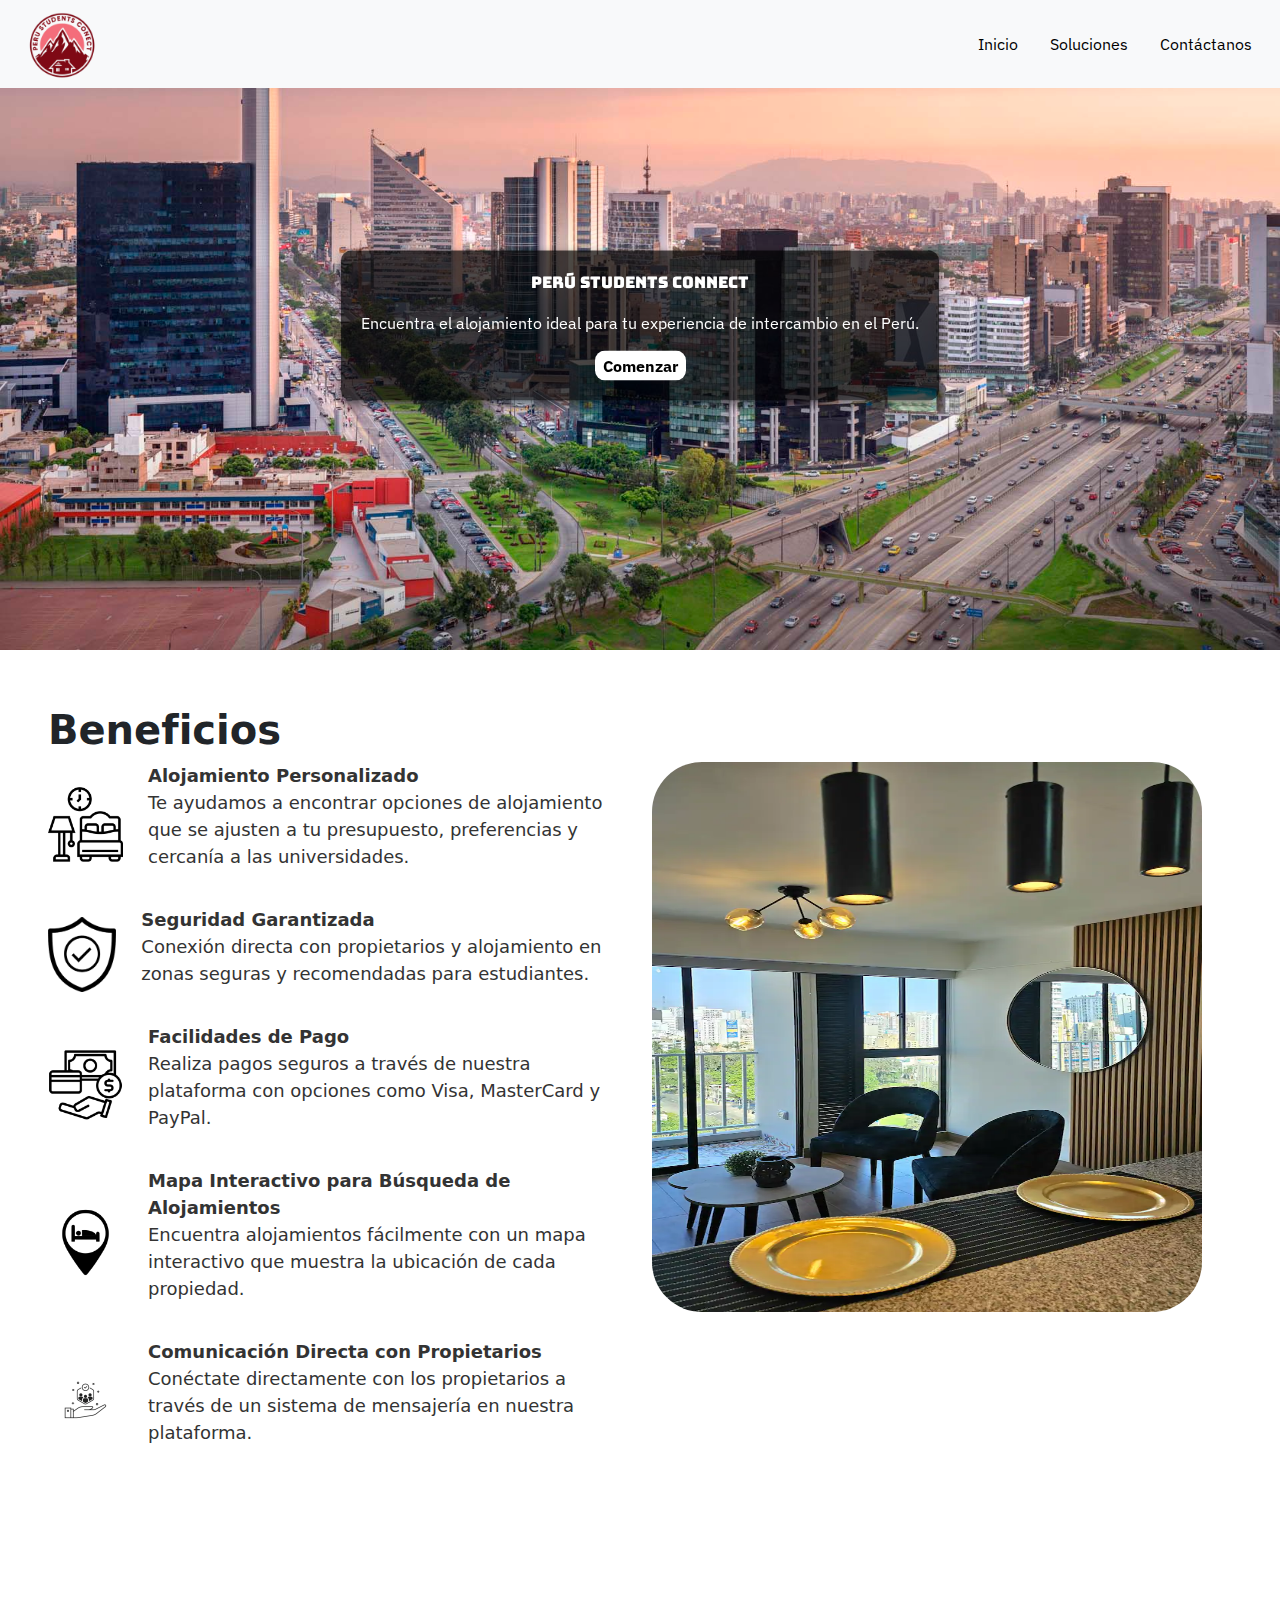
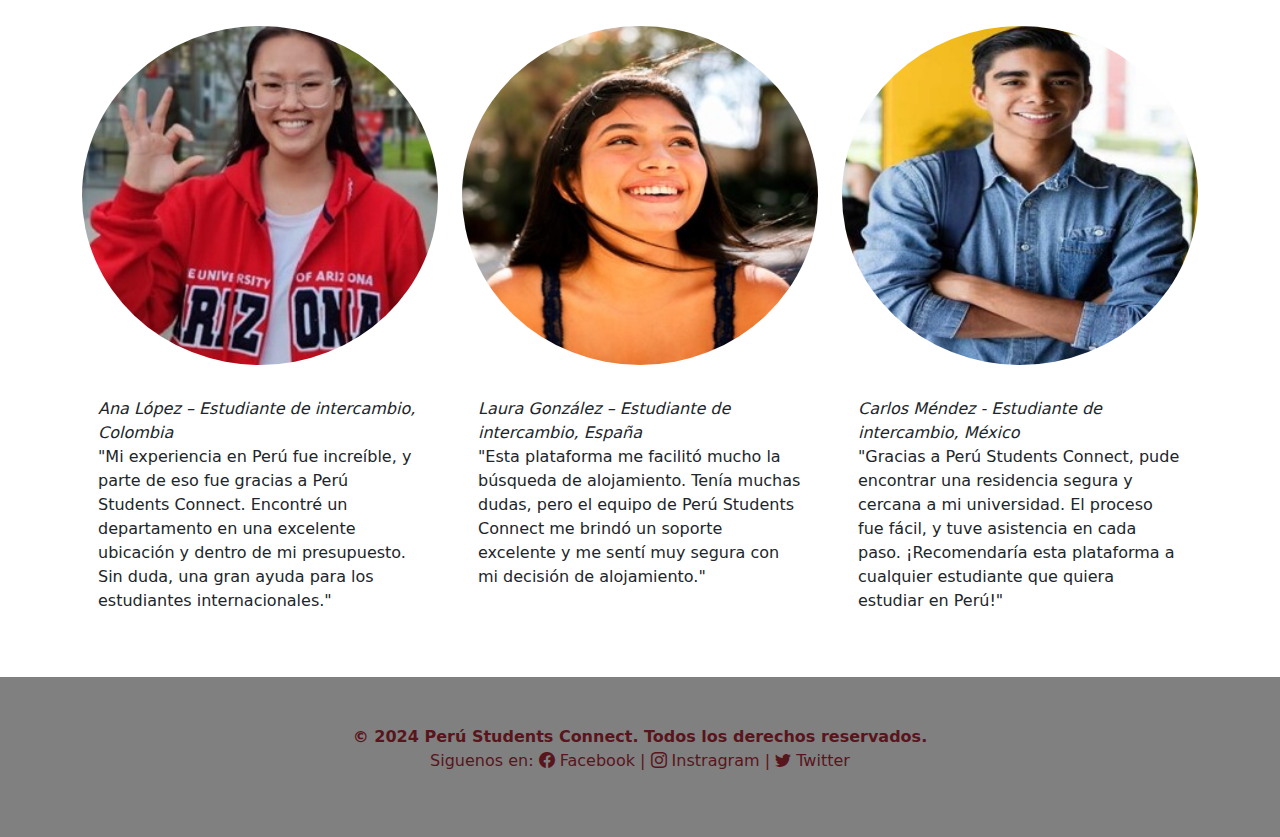
<file: index.html>
<!DOCTYPE html>
<html lang="es">

<head>

  <link rel="icon" type="image/png" href="img/logo.png" />
  <meta charset="UTF-8" />
  <meta name="viewport" content="width=device-width, initial-scale=1.0" />
  <title>Perú Students Connect</title>

  <!-- Fuente IBM Plex Sans -->

  <link rel="preconnect" href="https://fonts.googleapis.com">
  <link rel="preconnect" href="https://fonts.gstatic.com" crossorigin>
  <link
    href="https://fonts.googleapis.com/css2?family=IBM+Plex+Sans:ital,wght@0,100;0,200;0,300;0,400;0,500;0,600;0,700&display=swap"
    rel="stylesheet">

  <!--Fuente Bungee-->

  <link rel="preconnect" href="https://fonts.googleapis.com">
  <link rel="preconnect" href="https://fonts.gstatic.com" crossorigin>
  <link href="https://fonts.googleapis.com/css2?family=Bungee&display=swap" rel="stylesheet">

  <!-- Boostrap -->

  <link href="https://cdn.jsdelivr.net/npm/bootstrap@5.3.3/dist/css/bootstrap.min.css" rel="stylesheet"
    integrity="sha384-QWTKZyjpPEjISv5WaRU9OFeRpok6YctnYmDr5pNlyT2bRjXh0JMhjY6hW+ALEwIH" crossorigin="anonymous">

  <!-- Boostrap Iconos -->
  <link rel="stylesheet" href="https://cdn.jsdelivr.net/npm/bootstrap-icons@1.11.3/font/bootstrap-icons.min.css">

  <!-- Estilos -->
  <link rel="stylesheet" href="styles/styles.css">
</head>

<body>

  <!-- ENCABEZADO -->

  <header class="header">
    <nav class="navbar navbar-expand-lg bg-body-tertiary fixed-top">
      <div class="container-fluid">

        <a href="index.html">
          <img src="img/logo.png" alt="Logo Peru Students Conect" width="100px" height="auto" />
        </a>

        <button class="navbar-toggler" type="button" data-bs-toggle="collapse" data-bs-target="#navbarNav"
          aria-controls="navbarNav" aria-expanded="false" aria-label="Toggle navigation">
          <span class="navbar-toggler-icon"></span>
        </button>

        <div class="collapse navbar-collapse" id="navbarNav">

          <ul class="navbar-nav ms-auto">

            <li class="nav-item">
              <a class="nav-link active" aria-current="page" href="INICIO.html"><button
                  class="boton">Inicio</button></a>
            </li>
            <li class="nav-item">
              <a class="nav-link active" aria-current="page" href="SOLUCIONES.html"><button
                  class="boton">Soluciones</button></a>
            </li>
            <li class="nav-item">
              <a class="nav-link active" aria-current="page" href="CONTACTANOS.html"><button
                  class="boton">Contáctanos</button></a>
            </li>
          </ul>
        </div>
      </div>
    </nav>
  </header>

  <!-- CUERPO -->
  <!-- Sección 1 -->
  <section class="section1-container">
    <div class="row">
      <div id="carousel" class="carousel slide" data-bs-ride="carousel">
        <div class="carousel-inner">
          <div class="carousel-item active">
            <img src="img/carrusel1.jpg" class="d-block w-100" alt="Imagen carrusel 1">
          </div>
          <div class=" carousel-item">
            <img src="img/carrusel2.jpg" class="d-block w-100" alt="...">
          </div>
          <div class="carousel-item">
            <img src="img/carrusel3.jpg" class="d-block w-100" alt="...">
          </div>
          <div class="carousel-caption">
            <div class="text-box">
              <div class="text-title">
                <p>Perú Students Connect</p>
                <h1></h1>
              </div>
              <div class="text-subtitle">
                <p>Encuentra el alojamiento ideal para tu experiencia de intercambio en el
                  Perú.</p>
              </div>
              <button class="boton_section1">
                <b>
                  Comenzar
                </b>
              </button>
            </div>
          </div>
        </div>
      </div>
      <!-- Cuadro de texto superpuesto -->

    </div>


  </section>

  <!-- Sección 2 -->

  <section class="section2-background ">
    <div class="container_section2 mt-2 p-5">
      <div class="row ">
        <!-- Texto (a la izquierda) -->
        <h1>
          <b>
            Beneficios
          </b>
        </h1>
        <div class="col-lg-6 d-flex align-items-start">
          <ul class="list-benefits ">
            <li>
              <img src="img/list-benefits.png" alt="icono lista de beneficios" class="benefit-icon">
              <span>
                <b>Alojamiento Personalizado</b>
                <p>Te ayudamos a encontrar opciones de alojamiento que se ajusten a tu presupuesto, preferencias y
                  cercanía a las universidades.</p>
              </span>
            </li>
            <li>
              <img src="img/list-benefits2.png" alt="icono lista de beneficios" class="benefit-icon">
              <span>
                <b>Seguridad Garantizada </b>
                <p>Conexión directa con propietarios y alojamiento en zonas seguras y recomendadas para estudiantes.</p>
              </span>
            </li>
            <li>
              <img src="img/list-benefits3.png" alt="icono lista de beneficios" class="benefit-icon">
              <span>
                <b>Facilidades de Pago </b>
                <p>Realiza pagos seguros a través de nuestra plataforma con opciones como Visa, MasterCard y PayPal.</p>
              </span>
            </li>
            <li>
              <img src="img/list-benefits4.png" alt="icono lista de beneficios" class="benefit-icon">
              <span>
                <b>Mapa Interactivo para Búsqueda de Alojamientos</b>
                <p>Encuentra alojamientos fácilmente con un mapa interactivo que muestra la ubicación de cada propiedad.
                </p>
              </span>
            </li>
            <li>
              <img src="img/list-benefits5.png" alt="icono lista de beneficios" class="benefit-icon">
              <span>
                <b>Comunicación Directa con Propietarios</b>
                <p>Conéctate directamente con los propietarios a través de un sistema de mensajería en nuestra
                  plataforma.</p>
              </span>
            </li>
          </ul>
        </div>
        <!-- Imagen (a la derecha) -->
        <div class="col-lg-6 text-center ">
          <div class="imagen2 img">
            <img src="img/img-section2.jpg" alt="Imagen 1" class="img-fluid">
          </div>
        </div>

      </div>
    </div>
    </div>
  </section>

  <!-- Sección 3 -->
  <section class="section3-background mt-5">
    <div class="container">
      <div class="row">
        <div class="col">
          <div class="card border-0 mt-5">
            <img src="img/estudiante1.jpg" class="rounded-circle" alt="...">
            <div class="card-body">
              <p class="card-text mt-3 ">
                <i>Ana López – Estudiante de intercambio, Colombia
                </i><br>
                "Mi experiencia en Perú fue increíble, y parte de eso fue gracias a Perú Students Connect. Encontré un
                departamento en una excelente ubicación y dentro de mi presupuesto. Sin duda, una gran ayuda para los
                estudiantes internacionales."
              </p>
            </div>
          </div>
        </div>
        <div class="col">
          <div class="card border-0 mt-5">
            <img src="img/estudiante2.jpg" class="rounded-circle" alt="...">
            <div class="card-body">
              <p class="card-text mt-3 ">
                <i>Laura González – Estudiante de intercambio, España</i><br>
                "Esta plataforma me facilitó mucho la búsqueda de alojamiento. Tenía muchas dudas, pero el equipo de
                Perú Students Connect me brindó un soporte excelente y me sentí muy segura con mi decisión de
                alojamiento."
              </p>
            </div>
          </div>
        </div>
        <div class="col">
          <div class="card border-0 mt-5">
            <img src="img/estudiante3.jpg" class="rounded-circle" alt="...">
            <div class="card-body">
              <p class="card-text mt-3 ">
                <i>
                  Carlos Méndez - Estudiante de intercambio, México <br>
                </i>
                "Gracias a Perú Students Connect, pude encontrar una residencia segura y cercana a mi universidad. El
                proceso fue fácil, y tuve asistencia en cada paso. ¡Recomendaría esta plataforma a cualquier estudiante
                que quiera estudiar en Perú!"
              </p>
            </div>
          </div>
        </div>
      </div>
    </div>
  </section>

  </div>
  <!-- Footer / PIE DE PAGIN -->

  <footer class="footer-background">
    <div class="container-fluid p-5 mt-5 text-center">
      <div class="row">
        <div class="col">
          <a href="" class="text-decoration-none text-danger-emphasis "><b>© 2024 Perú Students Connect. Todos los
              derechos
              reservados.</b></a>
        </div>
      </div>
      <div class="row">
        <div class="col">
          <p class="text-danger-emphasis">Siguenos en:
            <a href="" class="text-decoration-none text-danger-emphasis"><i class="bi bi-facebook"></i> Facebook
            </a>
            |
            <a href="" class="text-decoration-none text-danger-emphasis"><i class="bi bi-instagram"></i> Instragram
            </a>
            |
            <a href="" class="text-decoration-none text-danger-emphasis"><i class="bi bi-twitter"></i> Twitter
            </a>
          </p>
        </div>
      </div>
    </div>
  </footer>

  <script src="https://cdn.jsdelivr.net/npm/bootstrap@5.3.3/dist/js/bootstrap.bundle.min.js"
    integrity="sha384-YvpcrYf0tY3lHB60NNkmXc5s9fDVZLESaAA55NDzOxhy9GkcIdslK1eN7N6jIeHz"
    crossorigin="anonymous"></script>

</body>

</html>
</file>
<file: styles/styles.css>
.header {
  background: white;
}

.header a {
  text-decoration: none;
}

.imagen img { 
  max-width: 100%;
  height: auto;
  margin-top: 100px;
} 

.imagen2 img { 
  height: 550px;
  width: 550px;
  border-radius: 50px;
  display: flex;
  justify-content: center; 
  align-items: center; 
}

html, body {
  overflow-x: hidden; 
  margin: 0;
  padding: 0;
}

.list-benefits{
  list-style: none;
  padding: 0;
  margin: 0;
}

.benefit-aling {
  margin-top: 15px;
}

.list-benefits li {
  display: flex;
  align-items: center;
  margin-bottom: 20px;
}

.benefit-icon {
  width: 75px;
  height: 75px;
  margin-right: 25px;
  display: inline-block;
}

.list-benefits span {
  font-size: 18px;
  color: #333;
  max-width: auto;
}

.carousel-item {
  max-height: 650px;
  width: 100%;
}

.carousel-caption {
  position: absolute;
  display: flex;
  align-items: center;
  justify-content: center;
  top: 50%;
  left: 0;
  right: 0;
  transform: translateY(-50%);
  z-index: 10;
  text-align: center;
  padding: 15px;
}

.text-box {
  background-color: rgba(0, 0, 0, 0.7);
  color: white;
  padding: 20px;
  border-radius: 10px;
  max-width: 100%;
  box-shadow: 0px 4px 10px rgba(0, 0, 0, 0.5);
  margin: 0 auto;
}

.text-title {
  font-family: "Bungee", sans-serif;
  color: white;
}

.text-subtitle {
  font-family: "IBM Plex Sans", sans-serif;
  color: white;
}

.boton {
  background-color: transparent;
  color: black;
  border: 2px solid transparent;
  border-radius: 10px;
  font-family: "IBM Plex Sans", sans-serif;
  font-size: 16px;
  cursor: pointer;
  transition: background-color 0.3s ease, border-color 0.3s ease;
}

.boton:hover {
  background-color: #7F0A16;
  color: white;
  border-color: transparent;
}

.boton_section1 {
  background-color: white;
  color: black;
  border: 2px solid transparent;
  border-radius: 10px;
  font-family: "IBM Plex Sans", sans-serif;
  font-size: 16px;
  cursor: pointer;
  transition: background-color 0.3s ease, border-color 0.3s ease;
}

.boton_section1:hover {
  background-color: #7F0A16;
  color: white;
  border-color: transparent;
}

.boton_registrar button {
  display: flex;
  justify-content: left;
  align-items: left;
  text-align: left;
  background-color: #2c2c2c;
  color: white;
  border: 2px solid transparent;
  border-radius: 10px;
  font-family: "IBM Plex Sans", sans-serif;
  font-size: 16px;
  cursor: pointer;
  transition: background-color 0.3s ease, border-color 0.3s ease;
  margin-top: -25px;
}

.boton_registrar button:hover {
  background-color: #7F0A16;
  color: white;
  border-color: transparent;
}

a {
  text-decoration: none;
}

.centrar {
  display: flex;
  justify-content: center;
  align-items: center;
  text-align: center;
}

.navbar {
  padding-top: 0.3rem; 
  padding-bottom: 0.3rem;   
}

.position-left {
  display: flex;
  align-items: left;
  justify-content: left;
}

.container_section2 {
  padding: 0px;
  background-position: center;
  width: 100%; 
  height: auto;
  display: flex;
}

.container_footer { 
  font-weight: bolder;
  margin: 0px;
  padding: 0px;
  color: white;
  width: 100%;
  display: flex;
  margin-top: auto;
  justify-content: center;
  align-items: center;
  text-align: center;
}

.section2-background {
  background-color: white;
  background-size: cover;
  background-position: center;
  width: 100%;
  height: auto;
  padding: 0;
  margin: 0;
  background-repeat: no-repeat;
}

.section3-background {
  background-color: white;
  background-position: center;
  width: 100%;
  height: auto;
  padding: 0;
  background-repeat: no-repeat;
}

.footer-background {
  background-color: grey;
  background-size: cover;
  background-position: center;
  width: 100%;
  height: auto;
  padding: 0;
  margin-top: auto;
  background-repeat: no-repeat;
}

@media (max-width: 768px) 
{
  
.text-box {
  background-color: rgba(0, 0, 0, 0.7);
  color: white;
  padding: 5px;
  border-radius: 10px;
  max-width: 100%;
  box-shadow: 0px 4px 10px rgba(0, 0, 0, 0.5);
  zoom: 70%;
  margin-top: 140px;
  display: flex;
  flex-direction: column;
}

  .carousel-item {
    margin-top: 80px;
    max-height: 150px;
  }
 
}
</file>
